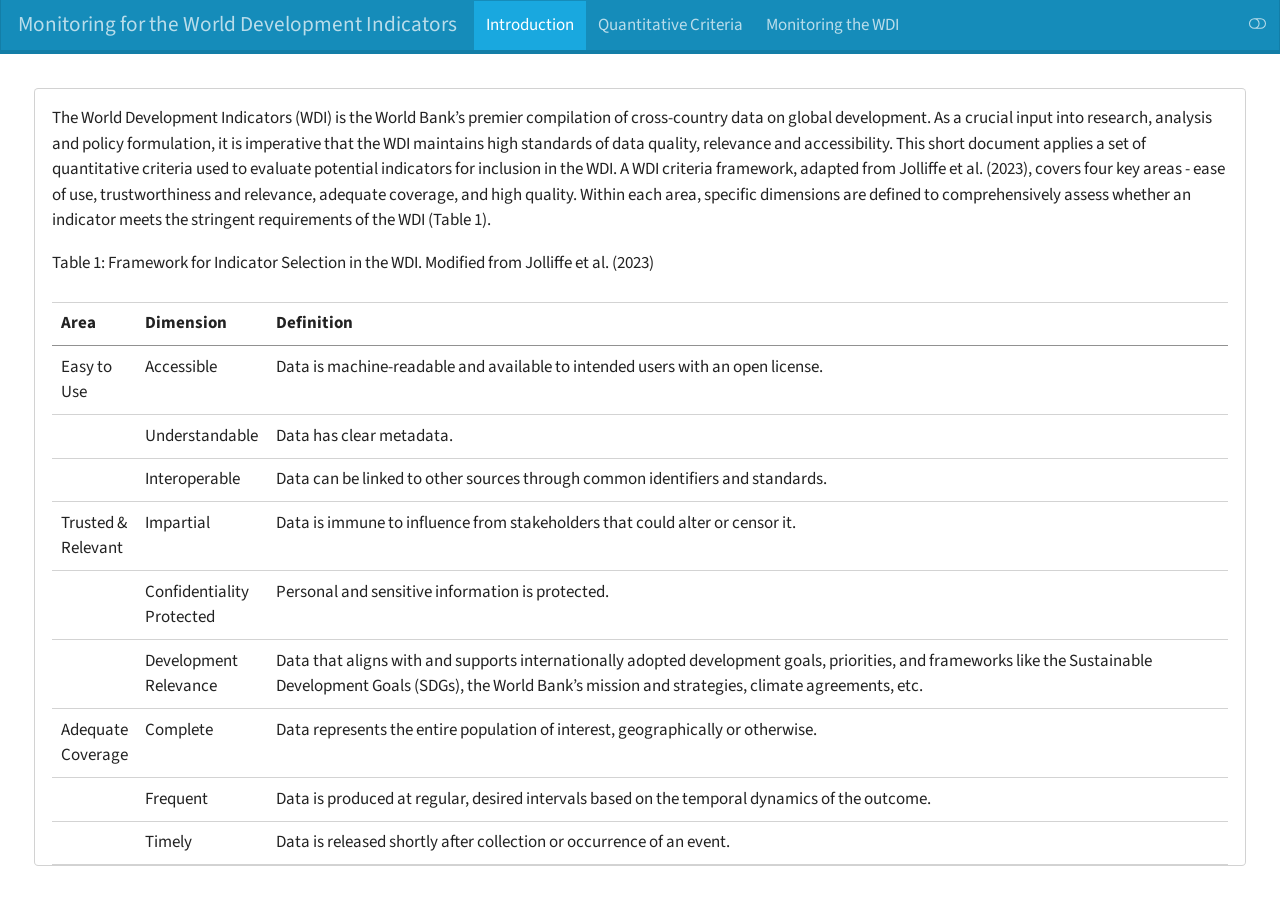
<file: docs/wdi_monitor_short_doc.html>
<!DOCTYPE html>
<html xmlns="http://www.w3.org/1999/xhtml" lang="en" xml:lang="en"><head>

<meta charset="utf-8">
<meta name="generator" content="quarto-1.6.37">

<meta name="viewport" content="width=device-width, initial-scale=1.0, user-scalable=yes">


<title>Monitoring for the World Development Indicators</title>
<style>
code{white-space: pre-wrap;}
span.smallcaps{font-variant: small-caps;}
div.columns{display: flex; gap: min(4vw, 1.5em);}
div.column{flex: auto; overflow-x: auto;}
div.hanging-indent{margin-left: 1.5em; text-indent: -1.5em;}
ul.task-list{list-style: none;}
ul.task-list li input[type="checkbox"] {
  width: 0.8em;
  margin: 0 0.8em 0.2em -1em; /* quarto-specific, see https://github.com/quarto-dev/quarto-cli/issues/4556 */ 
  vertical-align: middle;
}
</style>


<script src="site_libs/quarto-nav/quarto-nav.js"></script>
<script src="site_libs/clipboard/clipboard.min.js"></script>
<script src="site_libs/quarto-search/autocomplete.umd.js"></script>
<script src="site_libs/quarto-search/fuse.min.js"></script>
<script src="site_libs/quarto-search/quarto-search.js"></script>
<meta name="quarto:offset" content="./">
<script src="site_libs/quarto-html/quarto.js"></script>
<script src="site_libs/quarto-html/popper.min.js"></script>
<script src="site_libs/quarto-html/tippy.umd.min.js"></script>
<script src="site_libs/quarto-html/anchor.min.js"></script>
<link href="site_libs/quarto-html/tippy.css" rel="stylesheet">
<link href="site_libs/quarto-html/quarto-syntax-highlighting-29e2c20b02301cfff04dc8050bf30c7e.css" rel="stylesheet" class="quarto-color-scheme" id="quarto-text-highlighting-styles">
<link href="site_libs/quarto-html/quarto-syntax-highlighting-dark-43df0d6f53b733b42d37fa7808e17715.css" rel="prefetch" class="quarto-color-scheme quarto-color-alternate" id="quarto-text-highlighting-styles">
<script src="site_libs/bootstrap/bootstrap.min.js"></script>
<link href="site_libs/bootstrap/bootstrap-icons.css" rel="stylesheet">
<link href="site_libs/bootstrap/bootstrap-31cfc9b48f45a08d5ab29665c5c0d542.min.css" rel="stylesheet" append-hash="true" class="quarto-color-scheme" id="quarto-bootstrap" data-mode="light">
<link href="site_libs/bootstrap/bootstrap-dark-1851c9bb8f3f4849af8ba858f06152b9.min.css" rel="prefetch" append-hash="true" class="quarto-color-scheme quarto-color-alternate" id="quarto-bootstrap" data-mode="dark">
<script src="site_libs/quarto-dashboard/quarto-dashboard.js"></script>
<script src="site_libs/quarto-dashboard/stickythead.js"></script>
<script src="site_libs/quarto-dashboard/datatables.min.js" kdttablesentinel="true"></script>
<script src="site_libs/quarto-dashboard/pdfmake.min.js" kdttablesentinel="true"></script>
<script src="site_libs/quarto-dashboard/vfs_fonts.js" kdttablesentinel="true"></script>
<script src="site_libs/quarto-dashboard/web-components.js" type="module"></script>
<script src="site_libs/quarto-dashboard/components.js"></script>
<link href="site_libs/quarto-dashboard/datatables.min.css" rel="stylesheet" kdttablesentinel="true">
<script id="quarto-search-options" type="application/json">{
  "location": "sidebar",
  "copy-button": false,
  "collapse-after": 3,
  "panel-placement": "start",
  "type": "textbox",
  "limit": 50,
  "keyboard-shortcut": [
    "f",
    "/",
    "s"
  ],
  "show-item-context": false,
  "language": {
    "search-no-results-text": "No results",
    "search-matching-documents-text": "matching documents",
    "search-copy-link-title": "Copy link to search",
    "search-hide-matches-text": "Hide additional matches",
    "search-more-match-text": "more match in this document",
    "search-more-matches-text": "more matches in this document",
    "search-clear-button-title": "Clear",
    "search-text-placeholder": "",
    "search-detached-cancel-button-title": "Cancel",
    "search-submit-button-title": "Submit",
    "search-label": "Search"
  }
}</script>
<link href="site_libs/tabwid-1.1.3/tabwid.css" rel="stylesheet">

<script src="site_libs/tabwid-1.1.3/tabwid.js"></script>



</head>

<body class="quarto-dashboard dashboard-fill fullcontent">

<header id="quarto-dashboard-header">
<nav class="navbar navbar-expand-md slim" data-bs-theme="dark">
  <div class="navbar-container container-fluid">
    <button class="navbar-toggler" type="button" data-bs-toggle="collapse" data-bs-target="#dashboard-collapse" aria-controls="dashboard-collapse" aria-expanded="false" aria-label="Toggle navigation">
      <span class="navbar-toggler-icon"></span>
    </button>    


    <div class="navbar-brand-container">       

      <div class="navbar-title">
        <div class="navbar-title-text"><a href="#">Monitoring for the World Development Indicators</a></div>
        
        
      </div>
    </div>
<a class="quarto-color-scheme-toggle" href="" onclick="window.quartoToggleColorScheme(); return false;"><i class="bi"></i></a><div id="dashboard-collapse" class="navbar-collapse collapse"><ul class="navbar-nav navbar-nav-scroll me-auto" role="tablist"><li class="nav-item" role="presentation"><a id="tab-introduction" class="nav-link active" data-bs-toggle="tab" role="tab" data-bs-target="#introduction" data-scrolling="false" href="#introduction" aria-controls="introduction" aria-selected="true"><span class="nav-link-text">Introduction</span></a></li><li class="nav-item" role="presentation"><a id="tab-quantitative-criteria" class="nav-link" data-bs-toggle="tab" role="tab" data-bs-target="#quantitative-criteria" data-scrolling="false" href="#quantitative-criteria" aria-controls="quantitative-criteria" aria-selected="false"><span class="nav-link-text">Quantitative Criteria</span></a></li><li class="nav-item" role="presentation"><a id="tab-monitoring-the-wdi" class="nav-link" data-bs-toggle="tab" role="tab" data-bs-target="#monitoring-the-wdi" data-scrolling="false" href="#monitoring-the-wdi" aria-controls="monitoring-the-wdi" aria-selected="false"><span class="nav-link-text">Monitoring the WDI</span></a></li></ul></div></div>
</nav>
</header>
<div id="quarto-search-results"></div>
<!-- content -->
<div id="quarto-content" class="quarto-container page-layout-custom quarto-dashboard-content bslib-gap-spacing html-fill-container bslib-page-fill quarto-dashboard-pages">
<!-- sidebar -->
<!-- margin-sidebar -->
<!-- main -->

<div class="bslib-grid-item html-fill-item tab-content bslib-grid" data-layout="fill" style="display: grid; grid-template-rows: minmax(3em, 1fr); grid-auto-columns: minmax(0, 1fr);">
<div id="introduction" class="dashboard-page tab-pane show active html-fill-item html-fill-container" data-orientation="rows" aria-labelledby="tab-introduction">
<div class="html-fill-item html-fill-container bslib-grid" style="display: grid; grid-template-rows: minmax(3em, max-content); grid-auto-columns: minmax(0, 1fr);">
<div class="card html-fill-item html-fill-container bslib-card" data-fill="false" data-bslib-card-init="" data-require-bs-caller="card()" data-full-screen="false">
<div class="card-body html-fill-item html-fill-container">
<p>The World Development Indicators (WDI) is the World Bank’s premier compilation of cross-country data on global development. As a crucial input into research, analysis and policy formulation, it is imperative that the WDI maintains high standards of data quality, relevance and accessibility. This short document applies a set of quantitative criteria used to evaluate potential indicators for inclusion in the WDI. A WDI criteria framework, adapted from Jolliffe et al.&nbsp;(2023), covers four key areas - ease of use, trustworthiness and relevance, adequate coverage, and high quality. Within each area, specific dimensions are defined to comprehensively assess whether an indicator meets the stringent requirements of the WDI (Table 1).</p>
<p>Table 1: Framework for Indicator Selection in the WDI. Modified from Jolliffe et al.&nbsp;(2023)</p>
<table class="caption-top table">
<colgroup>
<col style="width: 7%">
<col style="width: 11%">
<col style="width: 81%">
</colgroup>
<thead>
<tr class="header">
<th>Area</th>
<th>Dimension</th>
<th>Definition</th>
</tr>
</thead>
<tbody>
<tr class="odd">
<td>Easy to Use</td>
<td>Accessible</td>
<td>Data is machine-readable and available to intended users with an open license.</td>
</tr>
<tr class="even">
<td></td>
<td>Understandable</td>
<td>Data has clear metadata.</td>
</tr>
<tr class="odd">
<td></td>
<td>Interoperable</td>
<td>Data can be linked to other sources through common identifiers and standards.</td>
</tr>
<tr class="even">
<td>Trusted &amp; Relevant</td>
<td>Impartial</td>
<td>Data is immune to influence from stakeholders that could alter or censor it.</td>
</tr>
<tr class="odd">
<td></td>
<td>Confidentiality Protected</td>
<td>Personal and sensitive information is protected.</td>
</tr>
<tr class="even">
<td></td>
<td>Development Relevance</td>
<td>Data that aligns with and supports internationally adopted development goals, priorities, and frameworks like the Sustainable Development Goals (SDGs), the World Bank’s mission and strategies, climate agreements, etc.</td>
</tr>
<tr class="odd">
<td>Adequate Coverage</td>
<td>Complete</td>
<td>Data represents the entire population of interest, geographically or otherwise.</td>
</tr>
<tr class="even">
<td></td>
<td>Frequent</td>
<td>Data is produced at regular, desired intervals based on the temporal dynamics of the outcome.</td>
</tr>
<tr class="odd">
<td></td>
<td>Timely</td>
<td>Data is released shortly after collection or occurrence of an event.</td>
</tr>
<tr class="even">
<td>High Quality</td>
<td>Accurate</td>
<td>Data measures intended concepts with minimal error, both in terms of variance and bias.</td>
</tr>
<tr class="odd">
<td></td>
<td>Comparable</td>
<td>Data conforms to standards and is comparable across space and time.</td>
</tr>
<tr class="even">
<td></td>
<td>Granular</td>
<td>Data can be broken down into relevant subgroups like geography, time, sex, etc.</td>
</tr>
</tbody>
</table>
<p>While this conceptual framework provides the guiding principles, a set of quantitative metrics allows for rigorous benchmarking of indicators against observable criteria related to data coverage, timeliness, transparency and usefulness. Together, the qualitative framework and quantitative metrics form the basis for structured monitoring to ensure the WDI remains a premier repository of development data.</p>
</div>
<bslib-tooltip placement="auto" bsoptions="[]" data-require-bs-version="5" data-require-bs-caller="tooltip()">
    <template>Expand</template>
    <span class="bslib-full-screen-enter badge rounded-pill">
        <svg xmlns="http://www.w3.org/2000/svg" viewbox="0 0 24 24" style="height:1em;width:1em;" aria-hidden="true" role="img"><path d="M20 5C20 4.4 19.6 4 19 4H13C12.4 4 12 3.6 12 3C12 2.4 12.4 2 13 2H21C21.6 2 22 2.4 22 3V11C22 11.6 21.6 12 21 12C20.4 12 20 11.6 20 11V5ZM4 19C4 19.6 4.4 20 5 20H11C11.6 20 12 20.4 12 21C12 21.6 11.6 22 11 22H3C2.4 22 2 21.6 2 21V13C2 12.4 2.4 12 3 12C3.6 12 4 12.4 4 13V19Z"></path></svg>
    </span>
</bslib-tooltip><script data-bslib-card-init="">bslib.Card.initializeAllCards();</script></div>
</div>
</div>
<div id="quantitative-criteria" class="dashboard-page tab-pane grid-skip html-fill-item html-fill-container" data-orientation="rows" aria-labelledby="tab-quantitative-criteria">
<div class="html-fill-item html-fill-container bslib-grid" style="display: grid; grid-template-rows: minmax(3em, max-content); grid-auto-columns: minmax(0, 1fr);">
<div class="card html-fill-item html-fill-container bslib-card" data-fill="false" data-bslib-card-init="" data-require-bs-caller="card()" data-full-screen="false">
<div class="card-body html-fill-item html-fill-container">
<p>The quantitative metrics used to monitor the WDI are defined below:</p>
<p>Easy to Use</p>
<ul>
<li>Metadata Availability: Does the indicator come with key metadata? At a minimum this includes a clear indicator name, description, definition, description of development relevance, measurement units, statistical concepts, methodology, aggregation method, data sources.<br>
</li>
<li>Open License: Are the data available with an open license, such as CC BY 4.0?</li>
</ul>
<p>Trusted &amp; Relevant</p>
<ul>
<li>User Metrics: How often do users download or cite the data in a year?</li>
</ul>
<p>Adequate Coverage</p>
<ul>
<li>Number of economies: How many economies have data for the indicator?<br>
</li>
<li>Percent of low- and middle-income economies: What percentage of low- and middle-income economies (LMICs) have available data, as these economies are core to the World Bank mission?<br>
</li>
<li>Absolute most recent year: What is the most recent year for which data is available for the indicator?<br>
</li>
<li>Median most recent year: What is the latest year of data available for the median country?<br>
</li>
<li>Span of years: What are the total number of years for which data is available for the indicator, calculated as the difference between the first and last years with any available data?<br>
</li>
<li>Non-missing data: How common are missing values in the time series? This metric measures the share of non-missing data within its availability. The span is restricted to the indicator span and country coverage previously calculated, and not the span and coverage of the WDI.</li>
</ul>
</div>
<bslib-tooltip placement="auto" bsoptions="[]" data-require-bs-version="5" data-require-bs-caller="tooltip()">
    <template>Expand</template>
    <span class="bslib-full-screen-enter badge rounded-pill">
        <svg xmlns="http://www.w3.org/2000/svg" viewbox="0 0 24 24" style="height:1em;width:1em;" aria-hidden="true" role="img"><path d="M20 5C20 4.4 19.6 4 19 4H13C12.4 4 12 3.6 12 3C12 2.4 12.4 2 13 2H21C21.6 2 22 2.4 22 3V11C22 11.6 21.6 12 21 12C20.4 12 20 11.6 20 11V5ZM4 19C4 19.6 4.4 20 5 20H11C11.6 20 12 20.4 12 21C12 21.6 11.6 22 11 22H3C2.4 22 2 21.6 2 21V13C2 12.4 2.4 12 3 12C3.6 12 4 12.4 4 13V19Z"></path></svg>
    </span>
</bslib-tooltip><script data-bslib-card-init="">bslib.Card.initializeAllCards();</script></div>
</div>
</div>
<div id="monitoring-the-wdi" class="dashboard-page tab-pane grid-skip html-fill-item html-fill-container" data-orientation="rows" aria-labelledby="tab-monitoring-the-wdi">
<div class="html-fill-item html-fill-container bslib-grid" style="display: grid; grid-template-rows: minmax(3em, max-content) minmax(3em, 1fr) minmax(3em, max-content) minmax(3em, 1fr) minmax(3em, max-content) minmax(3em, 1fr); grid-auto-columns: minmax(0, 1fr);">
<div class="card html-fill-item html-fill-container bslib-card" data-fill="false" data-bslib-card-init="" data-require-bs-caller="card()" data-full-screen="false">
<div class="card-body html-fill-item html-fill-container">
<p>The WDI contain a set of 1,490 indicators. The table below provides a snapshot of the monitoring data as of December 08, 2024, which includes the quantitative metrics for each indicator.</p>
<p>Table 2: Monitoring Data for the World Development Indicators</p>
</div>
<bslib-tooltip placement="auto" bsoptions="[]" data-require-bs-version="5" data-require-bs-caller="tooltip()">
    <template>Expand</template>
    <span class="bslib-full-screen-enter badge rounded-pill">
        <svg xmlns="http://www.w3.org/2000/svg" viewbox="0 0 24 24" style="height:1em;width:1em;" aria-hidden="true" role="img"><path d="M20 5C20 4.4 19.6 4 19 4H13C12.4 4 12 3.6 12 3C12 2.4 12.4 2 13 2H21C21.6 2 22 2.4 22 3V11C22 11.6 21.6 12 21 12C20.4 12 20 11.6 20 11V5ZM4 19C4 19.6 4.4 20 5 20H11C11.6 20 12 20.4 12 21C12 21.6 11.6 22 11 22H3C2.4 22 2 21.6 2 21V13C2 12.4 2.4 12 3 12C3.6 12 4 12.4 4 13V19Z"></path></svg>
    </span>
</bslib-tooltip><script data-bslib-card-init="">bslib.Card.initializeAllCards();</script></div>
<div class="card cell html-fill-item html-fill-container bslib-card" data-bslib-card-init="" data-require-bs-caller="card()" data-full-screen="false">
<div class="card-body html-fill-item html-fill-container">
<div class="cell-output-display html-fill-item html-fill-container">
<div id="rjylmjwuey" style="padding-left:0px;padding-right:0px;padding-top:10px;padding-bottom:10px;overflow-x:auto;overflow-y:auto;width:auto;height:auto;" class="html-fill-item html-fill-container">
<style>#rjylmjwuey table {
  font-family: system-ui, 'Segoe UI', Roboto, Helvetica, Arial, sans-serif, 'Apple Color Emoji', 'Segoe UI Emoji', 'Segoe UI Symbol', 'Noto Color Emoji';
  -webkit-font-smoothing: antialiased;
  -moz-osx-font-smoothing: grayscale;
}

#rjylmjwuey thead, #rjylmjwuey tbody, #rjylmjwuey tfoot, #rjylmjwuey tr, #rjylmjwuey td, #rjylmjwuey th {
  border-style: none;
}

#rjylmjwuey p {
  margin: 0;
  padding: 0;
}

#rjylmjwuey .gt_table {
  display: table;
  border-collapse: collapse;
  line-height: normal;
  margin-left: auto;
  margin-right: auto;
  color: #333333;
  font-size: 16px;
  font-weight: normal;
  font-style: normal;
  background-color: #FFFFFF;
  width: auto;
  border-top-style: solid;
  border-top-width: 2px;
  border-top-color: #A8A8A8;
  border-right-style: none;
  border-right-width: 2px;
  border-right-color: #D3D3D3;
  border-bottom-style: solid;
  border-bottom-width: 2px;
  border-bottom-color: #A8A8A8;
  border-left-style: none;
  border-left-width: 2px;
  border-left-color: #D3D3D3;
}

#rjylmjwuey .gt_caption {
  padding-top: 4px;
  padding-bottom: 4px;
}

#rjylmjwuey .gt_title {
  color: #333333;
  font-size: 125%;
  font-weight: initial;
  padding-top: 4px;
  padding-bottom: 4px;
  padding-left: 5px;
  padding-right: 5px;
  border-bottom-color: #FFFFFF;
  border-bottom-width: 0;
}

#rjylmjwuey .gt_subtitle {
  color: #333333;
  font-size: 85%;
  font-weight: initial;
  padding-top: 3px;
  padding-bottom: 5px;
  padding-left: 5px;
  padding-right: 5px;
  border-top-color: #FFFFFF;
  border-top-width: 0;
}

#rjylmjwuey .gt_heading {
  background-color: #FFFFFF;
  text-align: center;
  border-bottom-color: #FFFFFF;
  border-left-style: none;
  border-left-width: 1px;
  border-left-color: #D3D3D3;
  border-right-style: none;
  border-right-width: 1px;
  border-right-color: #D3D3D3;
}

#rjylmjwuey .gt_bottom_border {
  border-bottom-style: solid;
  border-bottom-width: 2px;
  border-bottom-color: #D3D3D3;
}

#rjylmjwuey .gt_col_headings {
  border-top-style: solid;
  border-top-width: 2px;
  border-top-color: #D3D3D3;
  border-bottom-style: solid;
  border-bottom-width: 2px;
  border-bottom-color: #D3D3D3;
  border-left-style: none;
  border-left-width: 1px;
  border-left-color: #D3D3D3;
  border-right-style: none;
  border-right-width: 1px;
  border-right-color: #D3D3D3;
}

#rjylmjwuey .gt_col_heading {
  color: #333333;
  background-color: #FFFFFF;
  font-size: 100%;
  font-weight: normal;
  text-transform: inherit;
  border-left-style: none;
  border-left-width: 1px;
  border-left-color: #D3D3D3;
  border-right-style: none;
  border-right-width: 1px;
  border-right-color: #D3D3D3;
  vertical-align: bottom;
  padding-top: 5px;
  padding-bottom: 6px;
  padding-left: 5px;
  padding-right: 5px;
  overflow-x: hidden;
}

#rjylmjwuey .gt_column_spanner_outer {
  color: #333333;
  background-color: #FFFFFF;
  font-size: 100%;
  font-weight: normal;
  text-transform: inherit;
  padding-top: 0;
  padding-bottom: 0;
  padding-left: 4px;
  padding-right: 4px;
}

#rjylmjwuey .gt_column_spanner_outer:first-child {
  padding-left: 0;
}

#rjylmjwuey .gt_column_spanner_outer:last-child {
  padding-right: 0;
}

#rjylmjwuey .gt_column_spanner {
  border-bottom-style: solid;
  border-bottom-width: 2px;
  border-bottom-color: #D3D3D3;
  vertical-align: bottom;
  padding-top: 5px;
  padding-bottom: 5px;
  overflow-x: hidden;
  display: inline-block;
  width: 100%;
}

#rjylmjwuey .gt_spanner_row {
  border-bottom-style: hidden;
}

#rjylmjwuey .gt_group_heading {
  padding-top: 8px;
  padding-bottom: 8px;
  padding-left: 5px;
  padding-right: 5px;
  color: #333333;
  background-color: #FFFFFF;
  font-size: 100%;
  font-weight: initial;
  text-transform: inherit;
  border-top-style: solid;
  border-top-width: 2px;
  border-top-color: #D3D3D3;
  border-bottom-style: solid;
  border-bottom-width: 2px;
  border-bottom-color: #D3D3D3;
  border-left-style: none;
  border-left-width: 1px;
  border-left-color: #D3D3D3;
  border-right-style: none;
  border-right-width: 1px;
  border-right-color: #D3D3D3;
  vertical-align: middle;
  text-align: left;
}

#rjylmjwuey .gt_empty_group_heading {
  padding: 0.5px;
  color: #333333;
  background-color: #FFFFFF;
  font-size: 100%;
  font-weight: initial;
  border-top-style: solid;
  border-top-width: 2px;
  border-top-color: #D3D3D3;
  border-bottom-style: solid;
  border-bottom-width: 2px;
  border-bottom-color: #D3D3D3;
  vertical-align: middle;
}

#rjylmjwuey .gt_from_md > :first-child {
  margin-top: 0;
}

#rjylmjwuey .gt_from_md > :last-child {
  margin-bottom: 0;
}

#rjylmjwuey .gt_row {
  padding-top: 8px;
  padding-bottom: 8px;
  padding-left: 5px;
  padding-right: 5px;
  margin: 10px;
  border-top-style: solid;
  border-top-width: 1px;
  border-top-color: #D3D3D3;
  border-left-style: none;
  border-left-width: 1px;
  border-left-color: #D3D3D3;
  border-right-style: none;
  border-right-width: 1px;
  border-right-color: #D3D3D3;
  vertical-align: middle;
  overflow-x: hidden;
}

#rjylmjwuey .gt_stub {
  color: #333333;
  background-color: #FFFFFF;
  font-size: 100%;
  font-weight: initial;
  text-transform: inherit;
  border-right-style: solid;
  border-right-width: 2px;
  border-right-color: #D3D3D3;
  padding-left: 5px;
  padding-right: 5px;
}

#rjylmjwuey .gt_stub_row_group {
  color: #333333;
  background-color: #FFFFFF;
  font-size: 100%;
  font-weight: initial;
  text-transform: inherit;
  border-right-style: solid;
  border-right-width: 2px;
  border-right-color: #D3D3D3;
  padding-left: 5px;
  padding-right: 5px;
  vertical-align: top;
}

#rjylmjwuey .gt_row_group_first td {
  border-top-width: 2px;
}

#rjylmjwuey .gt_row_group_first th {
  border-top-width: 2px;
}

#rjylmjwuey .gt_summary_row {
  color: #333333;
  background-color: #FFFFFF;
  text-transform: inherit;
  padding-top: 8px;
  padding-bottom: 8px;
  padding-left: 5px;
  padding-right: 5px;
}

#rjylmjwuey .gt_first_summary_row {
  border-top-style: solid;
  border-top-color: #D3D3D3;
}

#rjylmjwuey .gt_first_summary_row.thick {
  border-top-width: 2px;
}

#rjylmjwuey .gt_last_summary_row {
  padding-top: 8px;
  padding-bottom: 8px;
  padding-left: 5px;
  padding-right: 5px;
  border-bottom-style: solid;
  border-bottom-width: 2px;
  border-bottom-color: #D3D3D3;
}

#rjylmjwuey .gt_grand_summary_row {
  color: #333333;
  background-color: #FFFFFF;
  text-transform: inherit;
  padding-top: 8px;
  padding-bottom: 8px;
  padding-left: 5px;
  padding-right: 5px;
}

#rjylmjwuey .gt_first_grand_summary_row {
  padding-top: 8px;
  padding-bottom: 8px;
  padding-left: 5px;
  padding-right: 5px;
  border-top-style: double;
  border-top-width: 6px;
  border-top-color: #D3D3D3;
}

#rjylmjwuey .gt_last_grand_summary_row_top {
  padding-top: 8px;
  padding-bottom: 8px;
  padding-left: 5px;
  padding-right: 5px;
  border-bottom-style: double;
  border-bottom-width: 6px;
  border-bottom-color: #D3D3D3;
}

#rjylmjwuey .gt_striped {
  background-color: rgba(128, 128, 128, 0.05);
}

#rjylmjwuey .gt_table_body {
  border-top-style: solid;
  border-top-width: 2px;
  border-top-color: #D3D3D3;
  border-bottom-style: solid;
  border-bottom-width: 2px;
  border-bottom-color: #D3D3D3;
}

#rjylmjwuey .gt_footnotes {
  color: #333333;
  background-color: #FFFFFF;
  border-bottom-style: none;
  border-bottom-width: 2px;
  border-bottom-color: #D3D3D3;
  border-left-style: none;
  border-left-width: 2px;
  border-left-color: #D3D3D3;
  border-right-style: none;
  border-right-width: 2px;
  border-right-color: #D3D3D3;
}

#rjylmjwuey .gt_footnote {
  margin: 0px;
  font-size: 90%;
  padding-top: 4px;
  padding-bottom: 4px;
  padding-left: 5px;
  padding-right: 5px;
}

#rjylmjwuey .gt_sourcenotes {
  color: #333333;
  background-color: #FFFFFF;
  border-bottom-style: none;
  border-bottom-width: 2px;
  border-bottom-color: #D3D3D3;
  border-left-style: none;
  border-left-width: 2px;
  border-left-color: #D3D3D3;
  border-right-style: none;
  border-right-width: 2px;
  border-right-color: #D3D3D3;
}

#rjylmjwuey .gt_sourcenote {
  font-size: 90%;
  padding-top: 4px;
  padding-bottom: 4px;
  padding-left: 5px;
  padding-right: 5px;
}

#rjylmjwuey .gt_left {
  text-align: left;
}

#rjylmjwuey .gt_center {
  text-align: center;
}

#rjylmjwuey .gt_right {
  text-align: right;
  font-variant-numeric: tabular-nums;
}

#rjylmjwuey .gt_font_normal {
  font-weight: normal;
}

#rjylmjwuey .gt_font_bold {
  font-weight: bold;
}

#rjylmjwuey .gt_font_italic {
  font-style: italic;
}

#rjylmjwuey .gt_super {
  font-size: 65%;
}

#rjylmjwuey .gt_footnote_marks {
  font-size: 75%;
  vertical-align: 0.4em;
  position: initial;
}

#rjylmjwuey .gt_asterisk {
  font-size: 100%;
  vertical-align: 0;
}

#rjylmjwuey .gt_indent_1 {
  text-indent: 5px;
}

#rjylmjwuey .gt_indent_2 {
  text-indent: 10px;
}

#rjylmjwuey .gt_indent_3 {
  text-indent: 15px;
}

#rjylmjwuey .gt_indent_4 {
  text-indent: 20px;
}

#rjylmjwuey .gt_indent_5 {
  text-indent: 25px;
}

#rjylmjwuey .katex-display {
  display: inline-flex !important;
  margin-bottom: 0.75em !important;
}

#rjylmjwuey div.Reactable > div.rt-table > div.rt-thead > div.rt-tr.rt-tr-group-header > div.rt-th-group:after {
  height: 0px !important;
}
</style>

<table class="gt_table caption-top table table-sm table-striped small" data-quarto-postprocess="true" data-quarto-disable-processing="false" data-quarto-bootstrap="false">
<caption>Monitoring Data for the World Development Indicators</caption>
<colgroup>
<col style="width: 50%">
<col style="width: 50%">
</colgroup>
<thead>
<tr class="gt_col_headings header">
<th id="label" class="gt_col_heading gt_columns_bottom_border gt_left" data-quarto-table-cell-role="th" scope="col"><strong>Characteristic</strong></th>
<th id="stat_0" class="gt_col_heading gt_columns_bottom_border gt_center" data-quarto-table-cell-role="th" scope="col"><strong>N = 1,490</strong><span class="gt_footnote_marks" style="white-space:nowrap;font-style:italic;font-weight:normal;line-height:0;"><sup>1</sup></span></th>
</tr>
</thead>
<tbody class="gt_table_body">
<tr class="odd">
<td class="gt_row gt_left" headers="label">Missing Metadata</td>
<td class="gt_row gt_center" headers="stat_0"><br>
</td>
</tr>
<tr class="even">
<td class="gt_row gt_left" headers="label">&nbsp;&nbsp;&nbsp;&nbsp;Missing metadata field(s)</td>
<td class="gt_row gt_center" headers="stat_0">778 (52%)</td>
</tr>
<tr class="odd">
<td class="gt_row gt_left" headers="label">&nbsp;&nbsp;&nbsp;&nbsp;No missing metadata</td>
<td class="gt_row gt_center" headers="stat_0">712 (48%)</td>
</tr>
<tr class="even">
<td class="gt_row gt_left" headers="label">License Type</td>
<td class="gt_row gt_center" headers="stat_0"><br>
</td>
</tr>
<tr class="odd">
<td class="gt_row gt_left" headers="label">&nbsp;&nbsp;&nbsp;&nbsp;Attribution-NonCommercial 4.0 International (CC BY-NC 4.0)</td>
<td class="gt_row gt_center" headers="stat_0">12 (0.8%)</td>
</tr>
<tr class="even">
<td class="gt_row gt_left" headers="label">&nbsp;&nbsp;&nbsp;&nbsp;CC BY-4.0</td>
<td class="gt_row gt_center" headers="stat_0">1,447 (97%)</td>
</tr>
<tr class="odd">
<td class="gt_row gt_left" headers="label">&nbsp;&nbsp;&nbsp;&nbsp;Use and distribution of these data are subject to IEA terms and conditions.</td>
<td class="gt_row gt_center" headers="stat_0">24 (1.6%)</td>
</tr>
<tr class="even">
<td class="gt_row gt_left" headers="label">&nbsp;&nbsp;&nbsp;&nbsp;Use and distribution of these data are subject to Protected Planet terms and conditions.</td>
<td class="gt_row gt_center" headers="stat_0">3 (0.2%)</td>
</tr>
<tr class="odd">
<td class="gt_row gt_left" headers="label">&nbsp;&nbsp;&nbsp;&nbsp;Use and distribution of these data are subject to Stockholm International Peace Research Institute (SIPRI) terms and conditions.</td>
<td class="gt_row gt_center" headers="stat_0">4 (0.3%)</td>
</tr>
<tr class="even">
<td class="gt_row gt_left" headers="label">Count of Unique Visitors past 12 months</td>
<td class="gt_row gt_center" headers="stat_0">1,706 (2, 1,463,918)</td>
</tr>
<tr class="odd">
<td class="gt_row gt_left" headers="label">Number of Economies</td>
<td class="gt_row gt_center" headers="stat_0">185 (2, 217)</td>
</tr>
<tr class="even">
<td class="gt_row gt_left" headers="label">Percent of LMICs</td>
<td class="gt_row gt_center" headers="stat_0">94 (0, 100)</td>
</tr>
<tr class="odd">
<td class="gt_row gt_left" headers="label">Most Recent Year (Median)</td>
<td class="gt_row gt_center" headers="stat_0">2022 (2004, 2023)</td>
</tr>
<tr class="even">
<td class="gt_row gt_left" headers="label">Most Recent Year (Max)</td>
<td class="gt_row gt_center" headers="stat_0">2022 (2008, 2023)</td>
</tr>
<tr class="odd">
<td class="gt_row gt_left" headers="label">Span of Years</td>
<td class="gt_row gt_center" headers="stat_0">50 (1, 64)</td>
</tr>
<tr class="even">
<td class="gt_row gt_left" headers="label">Non-missing Data (%)</td>
<td class="gt_row gt_center" headers="stat_0">64 (4, 100)</td>
</tr>
</tbody><tfoot class="gt_footnotes">
<tr class="odd">
<td colspan="2" class="gt_footnote"><span class="gt_footnote_marks" style="white-space:nowrap;font-style:italic;font-weight:normal;line-height:0;"><sup>1</sup></span> Median (Min, Max)</td>
</tr>
</tfoot>

</table>

</div>
</div>
</div>
<bslib-tooltip placement="auto" bsoptions="[]" data-require-bs-version="5" data-require-bs-caller="tooltip()">
    <template>Expand</template>
    <span class="bslib-full-screen-enter badge rounded-pill">
        <svg xmlns="http://www.w3.org/2000/svg" viewbox="0 0 24 24" style="height:1em;width:1em;" aria-hidden="true" role="img"><path d="M20 5C20 4.4 19.6 4 19 4H13C12.4 4 12 3.6 12 3C12 2.4 12.4 2 13 2H21C21.6 2 22 2.4 22 3V11C22 11.6 21.6 12 21 12C20.4 12 20 11.6 20 11V5ZM4 19C4 19.6 4.4 20 5 20H11C11.6 20 12 20.4 12 21C12 21.6 11.6 22 11 22H3C2.4 22 2 21.6 2 21V13C2 12.4 2.4 12 3 12C3.6 12 4 12.4 4 13V19Z"></path></svg>
    </span>
</bslib-tooltip><script data-bslib-card-init="">bslib.Card.initializeAllCards();</script></div>
<div class="card html-fill-item html-fill-container bslib-card" data-fill="false" data-bslib-card-init="" data-require-bs-caller="card()" data-full-screen="false">
<div class="card-body html-fill-item html-fill-container">
<p>The various quantitative metrics outlined above are combined into a composite index to provide an overall assessment of an indicator’s suitability for inclusion in the WDI database. The index aggregates the performance of each indicator across the different criteria, allowing for a transparent and systematic evaluation process. The figure below shows the distribution of index scores across the current set of 1,484 WDI indicators. The index has a maximum score of 4 and a minimum score of 0, with higher scores indicating better performance across the criteria.</p>
</div>
<bslib-tooltip placement="auto" bsoptions="[]" data-require-bs-version="5" data-require-bs-caller="tooltip()">
    <template>Expand</template>
    <span class="bslib-full-screen-enter badge rounded-pill">
        <svg xmlns="http://www.w3.org/2000/svg" viewbox="0 0 24 24" style="height:1em;width:1em;" aria-hidden="true" role="img"><path d="M20 5C20 4.4 19.6 4 19 4H13C12.4 4 12 3.6 12 3C12 2.4 12.4 2 13 2H21C21.6 2 22 2.4 22 3V11C22 11.6 21.6 12 21 12C20.4 12 20 11.6 20 11V5ZM4 19C4 19.6 4.4 20 5 20H11C11.6 20 12 20.4 12 21C12 21.6 11.6 22 11 22H3C2.4 22 2 21.6 2 21V13C2 12.4 2.4 12 3 12C3.6 12 4 12.4 4 13V19Z"></path></svg>
    </span>
</bslib-tooltip><script data-bslib-card-init="">bslib.Card.initializeAllCards();</script></div>
<div class="card cell html-fill-item html-fill-container bslib-card" data-bslib-card-init="" data-require-bs-caller="card()" data-full-screen="false">
<div class="card-body html-fill-item html-fill-container">
<div class="cell-output-display html-fill-item html-fill-container">
<div class="quarto-figure quarto-figure-center html-fill-item html-fill-container">
<figure class="figure">
<p><img src="wdi_monitor_short_doc_files/figure-html/figure-1.png" class="img-fluid figure-img" width="672"></p>
<figcaption>Indicator Scores for WDI Indicators</figcaption>
</figure>
</div>
</div>
</div>
<bslib-tooltip placement="auto" bsoptions="[]" data-require-bs-version="5" data-require-bs-caller="tooltip()">
    <template>Expand</template>
    <span class="bslib-full-screen-enter badge rounded-pill">
        <svg xmlns="http://www.w3.org/2000/svg" viewbox="0 0 24 24" style="height:1em;width:1em;" aria-hidden="true" role="img"><path d="M20 5C20 4.4 19.6 4 19 4H13C12.4 4 12 3.6 12 3C12 2.4 12.4 2 13 2H21C21.6 2 22 2.4 22 3V11C22 11.6 21.6 12 21 12C20.4 12 20 11.6 20 11V5ZM4 19C4 19.6 4.4 20 5 20H11C11.6 20 12 20.4 12 21C12 21.6 11.6 22 11 22H3C2.4 22 2 21.6 2 21V13C2 12.4 2.4 12 3 12C3.6 12 4 12.4 4 13V19Z"></path></svg>
    </span>
</bslib-tooltip><script data-bslib-card-init="">bslib.Card.initializeAllCards();</script></div>
<div class="card html-fill-item html-fill-container bslib-card" data-fill="false" data-bslib-card-init="" data-require-bs-caller="card()" data-full-screen="false">
<div class="card-body html-fill-item html-fill-container">
<p>The table below provides a breakdown of the average indicator scores by theme, allowing for a more granular understanding of the performance of indicators across different areas. The table shows the average score, minimum score, and maximum score for each theme, along with the indicators with the lowest and highest scores within each theme.</p>
<p>Table 3. WDI Indicator Scoring by Theme</p>
</div>
<bslib-tooltip placement="auto" bsoptions="[]" data-require-bs-version="5" data-require-bs-caller="tooltip()">
    <template>Expand</template>
    <span class="bslib-full-screen-enter badge rounded-pill">
        <svg xmlns="http://www.w3.org/2000/svg" viewbox="0 0 24 24" style="height:1em;width:1em;" aria-hidden="true" role="img"><path d="M20 5C20 4.4 19.6 4 19 4H13C12.4 4 12 3.6 12 3C12 2.4 12.4 2 13 2H21C21.6 2 22 2.4 22 3V11C22 11.6 21.6 12 21 12C20.4 12 20 11.6 20 11V5ZM4 19C4 19.6 4.4 20 5 20H11C11.6 20 12 20.4 12 21C12 21.6 11.6 22 11 22H3C2.4 22 2 21.6 2 21V13C2 12.4 2.4 12 3 12C3.6 12 4 12.4 4 13V19Z"></path></svg>
    </span>
</bslib-tooltip><script data-bslib-card-init="">bslib.Card.initializeAllCards();</script></div>
<div class="card cell html-fill-item html-fill-container bslib-card" data-bslib-card-init="" data-require-bs-caller="card()" data-full-screen="false">
<div class="card-body html-fill-item html-fill-container">
<div class="cell-output-display html-fill-item html-fill-container">
<div class="tabwid html-fill-item html-fill-container"><style>.cl-05ba6bc0{}.cl-05a97a40{font-family:'Arial';font-size:11pt;font-weight:bold;font-style:normal;text-decoration:none;color:rgba(0, 0, 0, 1.00);background-color:transparent;}.cl-05a97a7c{font-family:'Arial';font-size:11pt;font-weight:normal;font-style:normal;text-decoration:none;color:rgba(0, 0, 0, 1.00);background-color:transparent;}.cl-05afea6a{margin:0;text-align:left;border-bottom: 0 solid rgba(0, 0, 0, 1.00);border-top: 0 solid rgba(0, 0, 0, 1.00);border-left: 0 solid rgba(0, 0, 0, 1.00);border-right: 0 solid rgba(0, 0, 0, 1.00);padding-bottom:5pt;padding-top:5pt;padding-left:5pt;padding-right:5pt;line-height: 1;background-color:transparent;}.cl-05afea7e{margin:0;text-align:right;border-bottom: 0 solid rgba(0, 0, 0, 1.00);border-top: 0 solid rgba(0, 0, 0, 1.00);border-left: 0 solid rgba(0, 0, 0, 1.00);border-right: 0 solid rgba(0, 0, 0, 1.00);padding-bottom:5pt;padding-top:5pt;padding-left:5pt;padding-right:5pt;line-height: 1;background-color:transparent;}.cl-05b067b0{width:2.128in;background-color:transparent;vertical-align: middle;border-bottom: 0.75pt solid rgba(102, 102, 102, 1.00);border-top: 1.5pt solid rgba(102, 102, 102, 1.00);border-left: 0 solid rgba(0, 0, 0, 1.00);border-right: 0 solid rgba(0, 0, 0, 1.00);margin-bottom:0;margin-top:0;margin-left:0;margin-right:0;}.cl-05b067ba{width:2.967in;background-color:transparent;vertical-align: middle;border-bottom: 0.75pt solid rgba(102, 102, 102, 1.00);border-top: 1.5pt solid rgba(102, 102, 102, 1.00);border-left: 0 solid rgba(0, 0, 0, 1.00);border-right: 0 solid rgba(0, 0, 0, 1.00);margin-bottom:0;margin-top:0;margin-left:0;margin-right:0;}.cl-05b067c4{width:0.583in;background-color:transparent;vertical-align: middle;border-bottom: 0.75pt solid rgba(102, 102, 102, 1.00);border-top: 1.5pt solid rgba(102, 102, 102, 1.00);border-left: 0 solid rgba(0, 0, 0, 1.00);border-right: 0 solid rgba(0, 0, 0, 1.00);margin-bottom:0;margin-top:0;margin-left:0;margin-right:0;}.cl-05b067c5{width:8.251in;background-color:transparent;vertical-align: middle;border-bottom: 0.75pt solid rgba(102, 102, 102, 1.00);border-top: 1.5pt solid rgba(102, 102, 102, 1.00);border-left: 0 solid rgba(0, 0, 0, 1.00);border-right: 0 solid rgba(0, 0, 0, 1.00);margin-bottom:0;margin-top:0;margin-left:0;margin-right:0;}.cl-05b067c6{width:6.212in;background-color:transparent;vertical-align: middle;border-bottom: 0.75pt solid rgba(102, 102, 102, 1.00);border-top: 1.5pt solid rgba(102, 102, 102, 1.00);border-left: 0 solid rgba(0, 0, 0, 1.00);border-right: 0 solid rgba(0, 0, 0, 1.00);margin-bottom:0;margin-top:0;margin-left:0;margin-right:0;}.cl-05b067ce{width:2.128in;background-color:transparent;vertical-align: middle;border-bottom: 1.5pt solid rgba(102, 102, 102, 1.00);border-top: 0.75pt solid rgba(102, 102, 102, 1.00);border-left: 0 solid rgba(0, 0, 0, 1.00);border-right: 0 solid rgba(0, 0, 0, 1.00);margin-bottom:0;margin-top:0;margin-left:0;margin-right:0;}.cl-05b067d8{width:2.967in;background-color:transparent;vertical-align: middle;border-bottom: 1.5pt solid rgba(102, 102, 102, 1.00);border-top: 0.75pt solid rgba(102, 102, 102, 1.00);border-left: 0 solid rgba(0, 0, 0, 1.00);border-right: 0 solid rgba(0, 0, 0, 1.00);margin-bottom:0;margin-top:0;margin-left:0;margin-right:0;}.cl-05b067e2{width:0.583in;background-color:transparent;vertical-align: middle;border-bottom: 1.5pt solid rgba(102, 102, 102, 1.00);border-top: 0.75pt solid rgba(102, 102, 102, 1.00);border-left: 0 solid rgba(0, 0, 0, 1.00);border-right: 0 solid rgba(0, 0, 0, 1.00);margin-bottom:0;margin-top:0;margin-left:0;margin-right:0;}.cl-05b067ec{width:8.251in;background-color:transparent;vertical-align: middle;border-bottom: 1.5pt solid rgba(102, 102, 102, 1.00);border-top: 0.75pt solid rgba(102, 102, 102, 1.00);border-left: 0 solid rgba(0, 0, 0, 1.00);border-right: 0 solid rgba(0, 0, 0, 1.00);margin-bottom:0;margin-top:0;margin-left:0;margin-right:0;}.cl-05b067f6{width:6.212in;background-color:transparent;vertical-align: middle;border-bottom: 1.5pt solid rgba(102, 102, 102, 1.00);border-top: 0.75pt solid rgba(102, 102, 102, 1.00);border-left: 0 solid rgba(0, 0, 0, 1.00);border-right: 0 solid rgba(0, 0, 0, 1.00);margin-bottom:0;margin-top:0;margin-left:0;margin-right:0;}.cl-05b067f7{width:2.128in;background-color:transparent;vertical-align: middle;border-bottom: 0.75pt solid rgba(102, 102, 102, 1.00);border-top: 0 solid rgba(0, 0, 0, 1.00);border-left: 0 solid rgba(0, 0, 0, 1.00);border-right: 0 solid rgba(0, 0, 0, 1.00);margin-bottom:0;margin-top:0;margin-left:0;margin-right:0;}.cl-05b06800{width:2.967in;background-color:transparent;vertical-align: middle;border-bottom: 0.75pt solid rgba(102, 102, 102, 1.00);border-top: 0 solid rgba(0, 0, 0, 1.00);border-left: 0 solid rgba(0, 0, 0, 1.00);border-right: 0 solid rgba(0, 0, 0, 1.00);margin-bottom:0;margin-top:0;margin-left:0;margin-right:0;}.cl-05b0680a{width:0.583in;background-color:transparent;vertical-align: middle;border-bottom: 0.75pt solid rgba(102, 102, 102, 1.00);border-top: 0 solid rgba(0, 0, 0, 1.00);border-left: 0 solid rgba(0, 0, 0, 1.00);border-right: 0 solid rgba(0, 0, 0, 1.00);margin-bottom:0;margin-top:0;margin-left:0;margin-right:0;}.cl-05b0680b{width:8.251in;background-color:transparent;vertical-align: middle;border-bottom: 0.75pt solid rgba(102, 102, 102, 1.00);border-top: 0 solid rgba(0, 0, 0, 1.00);border-left: 0 solid rgba(0, 0, 0, 1.00);border-right: 0 solid rgba(0, 0, 0, 1.00);margin-bottom:0;margin-top:0;margin-left:0;margin-right:0;}.cl-05b06814{width:6.212in;background-color:transparent;vertical-align: middle;border-bottom: 0.75pt solid rgba(102, 102, 102, 1.00);border-top: 0 solid rgba(0, 0, 0, 1.00);border-left: 0 solid rgba(0, 0, 0, 1.00);border-right: 0 solid rgba(0, 0, 0, 1.00);margin-bottom:0;margin-top:0;margin-left:0;margin-right:0;}.cl-05b06815{width:2.128in;background-color:transparent;vertical-align: middle;border-bottom: 0.75pt solid rgba(102, 102, 102, 1.00);border-top: 0.75pt solid rgba(102, 102, 102, 1.00);border-left: 0 solid rgba(0, 0, 0, 1.00);border-right: 0 solid rgba(0, 0, 0, 1.00);margin-bottom:0;margin-top:0;margin-left:0;margin-right:0;}.cl-05b06816{width:2.967in;background-color:transparent;vertical-align: middle;border-bottom: 0.75pt solid rgba(102, 102, 102, 1.00);border-top: 0.75pt solid rgba(102, 102, 102, 1.00);border-left: 0 solid rgba(0, 0, 0, 1.00);border-right: 0 solid rgba(0, 0, 0, 1.00);margin-bottom:0;margin-top:0;margin-left:0;margin-right:0;}.cl-05b0681e{width:0.583in;background-color:transparent;vertical-align: middle;border-bottom: 0.75pt solid rgba(102, 102, 102, 1.00);border-top: 0.75pt solid rgba(102, 102, 102, 1.00);border-left: 0 solid rgba(0, 0, 0, 1.00);border-right: 0 solid rgba(0, 0, 0, 1.00);margin-bottom:0;margin-top:0;margin-left:0;margin-right:0;}.cl-05b06828{width:8.251in;background-color:transparent;vertical-align: middle;border-bottom: 0.75pt solid rgba(102, 102, 102, 1.00);border-top: 0.75pt solid rgba(102, 102, 102, 1.00);border-left: 0 solid rgba(0, 0, 0, 1.00);border-right: 0 solid rgba(0, 0, 0, 1.00);margin-bottom:0;margin-top:0;margin-left:0;margin-right:0;}.cl-05b06829{width:6.212in;background-color:transparent;vertical-align: middle;border-bottom: 0.75pt solid rgba(102, 102, 102, 1.00);border-top: 0.75pt solid rgba(102, 102, 102, 1.00);border-left: 0 solid rgba(0, 0, 0, 1.00);border-right: 0 solid rgba(0, 0, 0, 1.00);margin-bottom:0;margin-top:0;margin-left:0;margin-right:0;}.cl-05b0682a{width:2.128in;background-color:transparent;vertical-align: middle;border-bottom: 0.75pt solid rgba(102, 102, 102, 1.00);border-top: 0.75pt solid rgba(102, 102, 102, 1.00);border-left: 0 solid rgba(0, 0, 0, 1.00);border-right: 0 solid rgba(0, 0, 0, 1.00);margin-bottom:0;margin-top:0;margin-left:0;margin-right:0;}.cl-05b06832{width:2.967in;background-color:transparent;vertical-align: middle;border-bottom: 0.75pt solid rgba(102, 102, 102, 1.00);border-top: 0.75pt solid rgba(102, 102, 102, 1.00);border-left: 0 solid rgba(0, 0, 0, 1.00);border-right: 0 solid rgba(0, 0, 0, 1.00);margin-bottom:0;margin-top:0;margin-left:0;margin-right:0;}.cl-05b06833{width:0.583in;background-color:transparent;vertical-align: middle;border-bottom: 0.75pt solid rgba(102, 102, 102, 1.00);border-top: 0.75pt solid rgba(102, 102, 102, 1.00);border-left: 0 solid rgba(0, 0, 0, 1.00);border-right: 0 solid rgba(0, 0, 0, 1.00);margin-bottom:0;margin-top:0;margin-left:0;margin-right:0;}.cl-05b0683c{width:8.251in;background-color:transparent;vertical-align: middle;border-bottom: 0.75pt solid rgba(102, 102, 102, 1.00);border-top: 0.75pt solid rgba(102, 102, 102, 1.00);border-left: 0 solid rgba(0, 0, 0, 1.00);border-right: 0 solid rgba(0, 0, 0, 1.00);margin-bottom:0;margin-top:0;margin-left:0;margin-right:0;}.cl-05b06846{width:6.212in;background-color:transparent;vertical-align: middle;border-bottom: 0.75pt solid rgba(102, 102, 102, 1.00);border-top: 0.75pt solid rgba(102, 102, 102, 1.00);border-left: 0 solid rgba(0, 0, 0, 1.00);border-right: 0 solid rgba(0, 0, 0, 1.00);margin-bottom:0;margin-top:0;margin-left:0;margin-right:0;}.cl-05b06850{width:2.128in;background-color:transparent;vertical-align: middle;border-bottom: 0.75pt solid rgba(102, 102, 102, 1.00);border-top: 0.75pt solid rgba(102, 102, 102, 1.00);border-left: 0 solid rgba(0, 0, 0, 1.00);border-right: 0 solid rgba(0, 0, 0, 1.00);margin-bottom:0;margin-top:0;margin-left:0;margin-right:0;}.cl-05b06851{width:2.967in;background-color:transparent;vertical-align: middle;border-bottom: 0.75pt solid rgba(102, 102, 102, 1.00);border-top: 0.75pt solid rgba(102, 102, 102, 1.00);border-left: 0 solid rgba(0, 0, 0, 1.00);border-right: 0 solid rgba(0, 0, 0, 1.00);margin-bottom:0;margin-top:0;margin-left:0;margin-right:0;}.cl-05b0685a{width:0.583in;background-color:transparent;vertical-align: middle;border-bottom: 0.75pt solid rgba(102, 102, 102, 1.00);border-top: 0.75pt solid rgba(102, 102, 102, 1.00);border-left: 0 solid rgba(0, 0, 0, 1.00);border-right: 0 solid rgba(0, 0, 0, 1.00);margin-bottom:0;margin-top:0;margin-left:0;margin-right:0;}.cl-05b0685b{width:8.251in;background-color:transparent;vertical-align: middle;border-bottom: 0.75pt solid rgba(102, 102, 102, 1.00);border-top: 0.75pt solid rgba(102, 102, 102, 1.00);border-left: 0 solid rgba(0, 0, 0, 1.00);border-right: 0 solid rgba(0, 0, 0, 1.00);margin-bottom:0;margin-top:0;margin-left:0;margin-right:0;}.cl-05b0685c{width:6.212in;background-color:transparent;vertical-align: middle;border-bottom: 0.75pt solid rgba(102, 102, 102, 1.00);border-top: 0.75pt solid rgba(102, 102, 102, 1.00);border-left: 0 solid rgba(0, 0, 0, 1.00);border-right: 0 solid rgba(0, 0, 0, 1.00);margin-bottom:0;margin-top:0;margin-left:0;margin-right:0;}</style><table data-quarto-disable-processing="true" class="cl-05ba6bc0"><caption><p>Average Indicator Score by Theme</p></caption><thead><tr style="overflow-wrap:break-word;"><th colspan="6" class="cl-05b067b0"><p class="cl-05afea6a"><span class="cl-05a97a40">Average Indicator Score by Theme</span></p></th></tr><tr style="overflow-wrap:break-word;"><th class="cl-05b067ce"><p class="cl-05afea6a"><span class="cl-05a97a40">Topic</span></p></th><th class="cl-05b067d8"><p class="cl-05afea7e"><span class="cl-05a97a40">Weighted Distant to Threshold Score</span></p></th><th class="cl-05b067e2"><p class="cl-05afea7e"><span class="cl-05a97a40">Min</span></p></th><th class="cl-05b067ec"><p class="cl-05afea6a"><span class="cl-05a97a40"> </span></p></th><th class="cl-05b067e2"><p class="cl-05afea7e"><span class="cl-05a97a40">Max</span></p></th><th class="cl-05b067f6"><p class="cl-05afea6a"><span class="cl-05a97a40"> </span></p></th></tr></thead><tbody><tr style="overflow-wrap:break-word;"><td class="cl-05b067f7"><p class="cl-05afea6a"><span class="cl-05a97a7c">Employment and Time Use</span></p></td><td class="cl-05b06800"><p class="cl-05afea7e"><span class="cl-05a97a7c">3.94</span></p></td><td class="cl-05b0680a"><p class="cl-05afea7e"><span class="cl-05a97a7c">3.94</span></p></td><td class="cl-05b0680b"><p class="cl-05afea6a"><span class="cl-05a97a7c">Women Business and the Law Index Score (scale 1-100)</span></p></td><td class="cl-05b0680a"><p class="cl-05afea7e"><span class="cl-05a97a7c">3.94</span></p></td><td class="cl-05b06814"><p class="cl-05afea6a"><span class="cl-05a97a7c">Women Business and the Law Index Score (scale 1-100)</span></p></td></tr><tr style="overflow-wrap:break-word;"><td class="cl-05b06815"><p class="cl-05afea6a"><span class="cl-05a97a7c">Trade</span></p></td><td class="cl-05b06816"><p class="cl-05afea7e"><span class="cl-05a97a7c">3.81</span></p></td><td class="cl-05b0681e"><p class="cl-05afea7e"><span class="cl-05a97a7c">3.81</span></p></td><td class="cl-05b06828"><p class="cl-05afea6a"><span class="cl-05a97a7c">Logistics performance index: Efficiency of customs clearance process (1=low to 5=high)</span></p></td><td class="cl-05b0681e"><p class="cl-05afea7e"><span class="cl-05a97a7c">3.81</span></p></td><td class="cl-05b06829"><p class="cl-05afea6a"><span class="cl-05a97a7c">Logistics performance index: Efficiency of customs clearance process (1=low to 5=high)</span></p></td></tr><tr style="overflow-wrap:break-word;"><td class="cl-05b0682a"><p class="cl-05afea6a"><span class="cl-05a97a7c">Infrastructure</span></p></td><td class="cl-05b06832"><p class="cl-05afea7e"><span class="cl-05a97a7c">3.76</span></p></td><td class="cl-05b06833"><p class="cl-05afea7e"><span class="cl-05a97a7c">3.29</span></p></td><td class="cl-05b0683c"><p class="cl-05afea6a"><span class="cl-05a97a7c">Pump price for gasoline (US$ per liter)</span></p></td><td class="cl-05b06833"><p class="cl-05afea7e"><span class="cl-05a97a7c">4.00</span></p></td><td class="cl-05b06846"><p class="cl-05afea6a"><span class="cl-05a97a7c">Air transport, registered carrier departures worldwide</span></p></td></tr><tr style="overflow-wrap:break-word;"><td class="cl-05b06850"><p class="cl-05afea6a"><span class="cl-05a97a7c">Environment</span></p></td><td class="cl-05b06851"><p class="cl-05afea7e"><span class="cl-05a97a7c">3.62</span></p></td><td class="cl-05b0685a"><p class="cl-05afea7e"><span class="cl-05a97a7c">2.30</span></p></td><td class="cl-05b0685b"><p class="cl-05afea6a"><span class="cl-05a97a7c">PFC gas emissions (thousand metric tons of CO2 equivalent)</span></p></td><td class="cl-05b0685a"><p class="cl-05afea7e"><span class="cl-05a97a7c">4.00</span></p></td><td class="cl-05b0685c"><p class="cl-05afea6a"><span class="cl-05a97a7c">Fertilizer consumption (kilograms per hectare of arable land)</span></p></td></tr><tr style="overflow-wrap:break-word;"><td class="cl-05b0682a"><p class="cl-05afea6a"><span class="cl-05a97a7c">Poverty</span></p></td><td class="cl-05b06832"><p class="cl-05afea7e"><span class="cl-05a97a7c">3.59</span></p></td><td class="cl-05b06833"><p class="cl-05afea7e"><span class="cl-05a97a7c">2.82</span></p></td><td class="cl-05b0683c"><p class="cl-05afea6a"><span class="cl-05a97a7c">Annualized average growth rate in per capita real survey mean consumption or income, bottom 40% of population (%)</span></p></td><td class="cl-05b06833"><p class="cl-05afea7e"><span class="cl-05a97a7c">3.81</span></p></td><td class="cl-05b06846"><p class="cl-05afea6a"><span class="cl-05a97a7c">Poverty headcount ratio at $2.15 a day (2017 PPP) (% of population)</span></p></td></tr><tr style="overflow-wrap:break-word;"><td class="cl-05b06815"><p class="cl-05afea6a"><span class="cl-05a97a7c">Education</span></p></td><td class="cl-05b06816"><p class="cl-05afea7e"><span class="cl-05a97a7c">3.58</span></p></td><td class="cl-05b0681e"><p class="cl-05afea7e"><span class="cl-05a97a7c">2.50</span></p></td><td class="cl-05b06828"><p class="cl-05afea6a"><span class="cl-05a97a7c">Male pupils below minimum reading proficiency at end of primary (%). Low GAML threshold</span></p></td><td class="cl-05b0681e"><p class="cl-05afea7e"><span class="cl-05a97a7c">3.98</span></p></td><td class="cl-05b06829"><p class="cl-05afea6a"><span class="cl-05a97a7c">School enrollment, secondary (% gross)</span></p></td></tr><tr style="overflow-wrap:break-word;"><td class="cl-05b06815"><p class="cl-05afea6a"><span class="cl-05a97a7c">Public Sector</span></p></td><td class="cl-05b06816"><p class="cl-05afea7e"><span class="cl-05a97a7c">3.55</span></p></td><td class="cl-05b0681e"><p class="cl-05afea7e"><span class="cl-05a97a7c">2.98</span></p></td><td class="cl-05b06828"><p class="cl-05afea6a"><span class="cl-05a97a7c">Human capital index (HCI), male, lower bound (scale 0-1)</span></p></td><td class="cl-05b0681e"><p class="cl-05afea7e"><span class="cl-05a97a7c">3.98</span></p></td><td class="cl-05b06829"><p class="cl-05afea6a"><span class="cl-05a97a7c">Arms imports (SIPRI trend indicator values)</span></p></td></tr><tr style="overflow-wrap:break-word;"><td class="cl-05b06815"><p class="cl-05afea6a"><span class="cl-05a97a7c">Financial Sector</span></p></td><td class="cl-05b06816"><p class="cl-05afea7e"><span class="cl-05a97a7c">3.51</span></p></td><td class="cl-05b0681e"><p class="cl-05afea7e"><span class="cl-05a97a7c">2.75</span></p></td><td class="cl-05b06828"><p class="cl-05afea6a"><span class="cl-05a97a7c">Claims on other sectors of the domestic economy (% of GDP)</span></p></td><td class="cl-05b0681e"><p class="cl-05afea7e"><span class="cl-05a97a7c">3.95</span></p></td><td class="cl-05b06829"><p class="cl-05afea6a"><span class="cl-05a97a7c">Domestic credit to private sector (% of GDP)</span></p></td></tr><tr style="overflow-wrap:break-word;"><td class="cl-05b0682a"><p class="cl-05afea6a"><span class="cl-05a97a7c">Private Sector &amp; Trade</span></p></td><td class="cl-05b06832"><p class="cl-05afea7e"><span class="cl-05a97a7c">3.49</span></p></td><td class="cl-05b06833"><p class="cl-05afea7e"><span class="cl-05a97a7c">2.52</span></p></td><td class="cl-05b0683c"><p class="cl-05afea6a"><span class="cl-05a97a7c">Public private partnerships investment in ICT (current US$)</span></p></td><td class="cl-05b06833"><p class="cl-05afea7e"><span class="cl-05a97a7c">3.98</span></p></td><td class="cl-05b06846"><p class="cl-05afea6a"><span class="cl-05a97a7c">Net barter terms of trade index (2000 = 100)</span></p></td></tr><tr style="overflow-wrap:break-word;"><td class="cl-05b06815"><p class="cl-05afea6a"><span class="cl-05a97a7c">Health</span></p></td><td class="cl-05b06816"><p class="cl-05afea7e"><span class="cl-05a97a7c">3.46</span></p></td><td class="cl-05b0681e"><p class="cl-05afea7e"><span class="cl-05a97a7c">1.90</span></p></td><td class="cl-05b06828"><p class="cl-05afea6a"><span class="cl-05a97a7c">Condom use, population ages 15-24, female (% of females ages 15-24)</span></p></td><td class="cl-05b0681e"><p class="cl-05afea7e"><span class="cl-05a97a7c">4.00</span></p></td><td class="cl-05b06829"><p class="cl-05afea6a"><span class="cl-05a97a7c">Mortality rate, under-5 (per 1,000 live births)</span></p></td></tr><tr style="overflow-wrap:break-word;"><td class="cl-05b0682a"><p class="cl-05afea6a"><span class="cl-05a97a7c">Economic Policy &amp; Debt</span></p></td><td class="cl-05b06832"><p class="cl-05afea7e"><span class="cl-05a97a7c">3.46</span></p></td><td class="cl-05b06833"><p class="cl-05afea7e"><span class="cl-05a97a7c">1.89</span></p></td><td class="cl-05b0683c"><p class="cl-05afea6a"><span class="cl-05a97a7c">Net official flows from UN agencies, UNCTAD (current US$)</span></p></td><td class="cl-05b06833"><p class="cl-05afea7e"><span class="cl-05a97a7c">4.00</span></p></td><td class="cl-05b06846"><p class="cl-05afea6a"><span class="cl-05a97a7c">Foreign direct investment, net outflows (BoP, current US$)</span></p></td></tr><tr style="overflow-wrap:break-word;"><td class="cl-05b06815"><p class="cl-05afea6a"><span class="cl-05a97a7c">Social Protection &amp; Labor</span></p></td><td class="cl-05b06816"><p class="cl-05afea7e"><span class="cl-05a97a7c">3.30</span></p></td><td class="cl-05b0681e"><p class="cl-05afea7e"><span class="cl-05a97a7c">1.69</span></p></td><td class="cl-05b06828"><p class="cl-05afea6a"><span class="cl-05a97a7c">Children in employment, self-employed, male (% of male children in employment, ages 7-14)</span></p></td><td class="cl-05b0681e"><p class="cl-05afea7e"><span class="cl-05a97a7c">4.00</span></p></td><td class="cl-05b06829"><p class="cl-05afea6a"><span class="cl-05a97a7c">Net migration</span></p></td></tr><tr style="overflow-wrap:break-word;"><td class="cl-05b067ce"><p class="cl-05afea6a"><span class="cl-05a97a7c">Gender</span></p></td><td class="cl-05b067d8"><p class="cl-05afea7e"><span class="cl-05a97a7c">2.60</span></p></td><td class="cl-05b067e2"><p class="cl-05afea7e"><span class="cl-05a97a7c">2.18</span></p></td><td class="cl-05b067ec"><p class="cl-05afea6a"><span class="cl-05a97a7c">Women who believe a husband is justified in beating his wife when she goes out without telling him (%)</span></p></td><td class="cl-05b067e2"><p class="cl-05afea7e"><span class="cl-05a97a7c">3.96</span></p></td><td class="cl-05b067f6"><p class="cl-05afea6a"><span class="cl-05a97a7c">Proportion of seats held by women in national parliaments (%)</span></p></td></tr></tbody></table></div>
</div>
</div>
<bslib-tooltip placement="auto" bsoptions="[]" data-require-bs-version="5" data-require-bs-caller="tooltip()">
    <template>Expand</template>
    <span class="bslib-full-screen-enter badge rounded-pill">
        <svg xmlns="http://www.w3.org/2000/svg" viewbox="0 0 24 24" style="height:1em;width:1em;" aria-hidden="true" role="img"><path d="M20 5C20 4.4 19.6 4 19 4H13C12.4 4 12 3.6 12 3C12 2.4 12.4 2 13 2H21C21.6 2 22 2.4 22 3V11C22 11.6 21.6 12 21 12C20.4 12 20 11.6 20 11V5ZM4 19C4 19.6 4.4 20 5 20H11C11.6 20 12 20.4 12 21C12 21.6 11.6 22 11 22H3C2.4 22 2 21.6 2 21V13C2 12.4 2.4 12 3 12C3.6 12 4 12.4 4 13V19Z"></path></svg>
    </span>
</bslib-tooltip><script data-bslib-card-init="">bslib.Card.initializeAllCards();</script></div>


<div id="3ade8a4a-fb1d-4a6c-8409-ac45482d5fc9" class="hidden html-fill-item html-fill-container">

</div>
</div>
</div>
</div>


<script id="quarto-html-after-body" type="application/javascript">
window.document.addEventListener("DOMContentLoaded", function (event) {
  const toggleBodyColorMode = (bsSheetEl) => {
    const mode = bsSheetEl.getAttribute("data-mode");
    const bodyEl = window.document.querySelector("body");
    if (mode === "dark") {
      bodyEl.classList.add("quarto-dark");
      bodyEl.classList.remove("quarto-light");
    } else {
      bodyEl.classList.add("quarto-light");
      bodyEl.classList.remove("quarto-dark");
    }
  }
  const toggleBodyColorPrimary = () => {
    const bsSheetEl = window.document.querySelector("link#quarto-bootstrap");
    if (bsSheetEl) {
      toggleBodyColorMode(bsSheetEl);
    }
  }
  toggleBodyColorPrimary();  
  const disableStylesheet = (stylesheets) => {
    for (let i=0; i < stylesheets.length; i++) {
      const stylesheet = stylesheets[i];
      stylesheet.rel = 'prefetch';
    }
  }
  const enableStylesheet = (stylesheets) => {
    for (let i=0; i < stylesheets.length; i++) {
      const stylesheet = stylesheets[i];
      stylesheet.rel = 'stylesheet';
    }
  }
  const manageTransitions = (selector, allowTransitions) => {
    const els = window.document.querySelectorAll(selector);
    for (let i=0; i < els.length; i++) {
      const el = els[i];
      if (allowTransitions) {
        el.classList.remove('notransition');
      } else {
        el.classList.add('notransition');
      }
    }
  }
  const toggleGiscusIfUsed = (isAlternate, darkModeDefault) => {
    const baseTheme = document.querySelector('#giscus-base-theme')?.value ?? 'light';
    const alternateTheme = document.querySelector('#giscus-alt-theme')?.value ?? 'dark';
    let newTheme = '';
    if(darkModeDefault) {
      newTheme = isAlternate ? baseTheme : alternateTheme;
    } else {
      newTheme = isAlternate ? alternateTheme : baseTheme;
    }
    const changeGiscusTheme = () => {
      // From: https://github.com/giscus/giscus/issues/336
      const sendMessage = (message) => {
        const iframe = document.querySelector('iframe.giscus-frame');
        if (!iframe) return;
        iframe.contentWindow.postMessage({ giscus: message }, 'https://giscus.app');
      }
      sendMessage({
        setConfig: {
          theme: newTheme
        }
      });
    }
    const isGiscussLoaded = window.document.querySelector('iframe.giscus-frame') !== null;
    if (isGiscussLoaded) {
      changeGiscusTheme();
    }
  }
  const toggleColorMode = (alternate) => {
    // Switch the stylesheets
    const alternateStylesheets = window.document.querySelectorAll('link.quarto-color-scheme.quarto-color-alternate');
    manageTransitions('#quarto-margin-sidebar .nav-link', false);
    if (alternate) {
      enableStylesheet(alternateStylesheets);
      for (const sheetNode of alternateStylesheets) {
        if (sheetNode.id === "quarto-bootstrap") {
          toggleBodyColorMode(sheetNode);
        }
      }
    } else {
      disableStylesheet(alternateStylesheets);
      toggleBodyColorPrimary();
    }
    manageTransitions('#quarto-margin-sidebar .nav-link', true);
    // Switch the toggles
    const toggles = window.document.querySelectorAll('.quarto-color-scheme-toggle');
    for (let i=0; i < toggles.length; i++) {
      const toggle = toggles[i];
      if (toggle) {
        if (alternate) {
          toggle.classList.add("alternate");     
        } else {
          toggle.classList.remove("alternate");
        }
      }
    }
    // Hack to workaround the fact that safari doesn't
    // properly recolor the scrollbar when toggling (#1455)
    if (navigator.userAgent.indexOf('Safari') > 0 && navigator.userAgent.indexOf('Chrome') == -1) {
      manageTransitions("body", false);
      window.scrollTo(0, 1);
      setTimeout(() => {
        window.scrollTo(0, 0);
        manageTransitions("body", true);
      }, 40);  
    }
  }
  const isFileUrl = () => { 
    return window.location.protocol === 'file:';
  }
  const hasAlternateSentinel = () => {  
    let styleSentinel = getColorSchemeSentinel();
    if (styleSentinel !== null) {
      return styleSentinel === "alternate";
    } else {
      return false;
    }
  }
  const setStyleSentinel = (alternate) => {
    const value = alternate ? "alternate" : "default";
    if (!isFileUrl()) {
      window.localStorage.setItem("quarto-color-scheme", value);
    } else {
      localAlternateSentinel = value;
    }
  }
  const getColorSchemeSentinel = () => {
    if (!isFileUrl()) {
      const storageValue = window.localStorage.getItem("quarto-color-scheme");
      return storageValue != null ? storageValue : localAlternateSentinel;
    } else {
      return localAlternateSentinel;
    }
  }
  const darkModeDefault = false;
  let localAlternateSentinel = darkModeDefault ? 'alternate' : 'default';
  // Dark / light mode switch
  window.quartoToggleColorScheme = () => {
    // Read the current dark / light value 
    let toAlternate = !hasAlternateSentinel();
    toggleColorMode(toAlternate);
    setStyleSentinel(toAlternate);
    toggleGiscusIfUsed(toAlternate, darkModeDefault);
  };
  // Ensure there is a toggle, if there isn't float one in the top right
  if (window.document.querySelector('.quarto-color-scheme-toggle') === null) {
    const a = window.document.createElement('a');
    a.classList.add('top-right');
    a.classList.add('quarto-color-scheme-toggle');
    a.href = "";
    a.onclick = function() { try { window.quartoToggleColorScheme(); } catch {} return false; };
    const i = window.document.createElement("i");
    i.classList.add('bi');
    a.appendChild(i);
    window.document.body.appendChild(a);
  }
  // Switch to dark mode if need be
  if (hasAlternateSentinel()) {
    toggleColorMode(true);
  } else {
    toggleColorMode(false);
  }
  const icon = "";
  const anchorJS = new window.AnchorJS();
  anchorJS.options = {
    placement: 'right',
    icon: icon
  };
  anchorJS.add('.anchored');
  const isCodeAnnotation = (el) => {
    for (const clz of el.classList) {
      if (clz.startsWith('code-annotation-')) {                     
        return true;
      }
    }
    return false;
  }
  const onCopySuccess = function(e) {
    // button target
    const button = e.trigger;
    // don't keep focus
    button.blur();
    // flash "checked"
    button.classList.add('code-copy-button-checked');
    var currentTitle = button.getAttribute("title");
    button.setAttribute("title", "Copied!");
    let tooltip;
    if (window.bootstrap) {
      button.setAttribute("data-bs-toggle", "tooltip");
      button.setAttribute("data-bs-placement", "left");
      button.setAttribute("data-bs-title", "Copied!");
      tooltip = new bootstrap.Tooltip(button, 
        { trigger: "manual", 
          customClass: "code-copy-button-tooltip",
          offset: [0, -8]});
      tooltip.show();    
    }
    setTimeout(function() {
      if (tooltip) {
        tooltip.hide();
        button.removeAttribute("data-bs-title");
        button.removeAttribute("data-bs-toggle");
        button.removeAttribute("data-bs-placement");
      }
      button.setAttribute("title", currentTitle);
      button.classList.remove('code-copy-button-checked');
    }, 1000);
    // clear code selection
    e.clearSelection();
  }
  const getTextToCopy = function(trigger) {
      const codeEl = trigger.previousElementSibling.cloneNode(true);
      for (const childEl of codeEl.children) {
        if (isCodeAnnotation(childEl)) {
          childEl.remove();
        }
      }
      return codeEl.innerText;
  }
  const clipboard = new window.ClipboardJS('.code-copy-button:not([data-in-quarto-modal])', {
    text: getTextToCopy
  });
  clipboard.on('success', onCopySuccess);
  if (window.document.getElementById('quarto-embedded-source-code-modal')) {
    const clipboardModal = new window.ClipboardJS('.code-copy-button[data-in-quarto-modal]', {
      text: getTextToCopy,
      container: window.document.getElementById('quarto-embedded-source-code-modal')
    });
    clipboardModal.on('success', onCopySuccess);
  }
    var localhostRegex = new RegExp(/^(?:http|https):\/\/localhost\:?[0-9]*\//);
    var mailtoRegex = new RegExp(/^mailto:/);
      var filterRegex = new RegExp('/' + window.location.host + '/');
    var isInternal = (href) => {
        return filterRegex.test(href) || localhostRegex.test(href) || mailtoRegex.test(href);
    }
    // Inspect non-navigation links and adorn them if external
 	var links = window.document.querySelectorAll('a[href]:not(.nav-link):not(.navbar-brand):not(.toc-action):not(.sidebar-link):not(.sidebar-item-toggle):not(.pagination-link):not(.no-external):not([aria-hidden]):not(.dropdown-item):not(.quarto-navigation-tool):not(.about-link)');
    for (var i=0; i<links.length; i++) {
      const link = links[i];
      if (!isInternal(link.href)) {
        // undo the damage that might have been done by quarto-nav.js in the case of
        // links that we want to consider external
        if (link.dataset.originalHref !== undefined) {
          link.href = link.dataset.originalHref;
        }
      }
    }
  function tippyHover(el, contentFn, onTriggerFn, onUntriggerFn) {
    const config = {
      allowHTML: true,
      maxWidth: 500,
      delay: 100,
      arrow: false,
      appendTo: function(el) {
          return el.parentElement;
      },
      interactive: true,
      interactiveBorder: 10,
      theme: 'quarto',
      placement: 'bottom-start',
    };
    if (contentFn) {
      config.content = contentFn;
    }
    if (onTriggerFn) {
      config.onTrigger = onTriggerFn;
    }
    if (onUntriggerFn) {
      config.onUntrigger = onUntriggerFn;
    }
    window.tippy(el, config); 
  }
  const noterefs = window.document.querySelectorAll('a[role="doc-noteref"]');
  for (var i=0; i<noterefs.length; i++) {
    const ref = noterefs[i];
    tippyHover(ref, function() {
      // use id or data attribute instead here
      let href = ref.getAttribute('data-footnote-href') || ref.getAttribute('href');
      try { href = new URL(href).hash; } catch {}
      const id = href.replace(/^#\/?/, "");
      const note = window.document.getElementById(id);
      if (note) {
        return note.innerHTML;
      } else {
        return "";
      }
    });
  }
  const xrefs = window.document.querySelectorAll('a.quarto-xref');
  const processXRef = (id, note) => {
    // Strip column container classes
    const stripColumnClz = (el) => {
      el.classList.remove("page-full", "page-columns");
      if (el.children) {
        for (const child of el.children) {
          stripColumnClz(child);
        }
      }
    }
    stripColumnClz(note)
    if (id === null || id.startsWith('sec-')) {
      // Special case sections, only their first couple elements
      const container = document.createElement("div");
      if (note.children && note.children.length > 2) {
        container.appendChild(note.children[0].cloneNode(true));
        for (let i = 1; i < note.children.length; i++) {
          const child = note.children[i];
          if (child.tagName === "P" && child.innerText === "") {
            continue;
          } else {
            container.appendChild(child.cloneNode(true));
            break;
          }
        }
        if (window.Quarto?.typesetMath) {
          window.Quarto.typesetMath(container);
        }
        return container.innerHTML
      } else {
        if (window.Quarto?.typesetMath) {
          window.Quarto.typesetMath(note);
        }
        return note.innerHTML;
      }
    } else {
      // Remove any anchor links if they are present
      const anchorLink = note.querySelector('a.anchorjs-link');
      if (anchorLink) {
        anchorLink.remove();
      }
      if (window.Quarto?.typesetMath) {
        window.Quarto.typesetMath(note);
      }
      if (note.classList.contains("callout")) {
        return note.outerHTML;
      } else {
        return note.innerHTML;
      }
    }
  }
  for (var i=0; i<xrefs.length; i++) {
    const xref = xrefs[i];
    tippyHover(xref, undefined, function(instance) {
      instance.disable();
      let url = xref.getAttribute('href');
      let hash = undefined; 
      if (url.startsWith('#')) {
        hash = url;
      } else {
        try { hash = new URL(url).hash; } catch {}
      }
      if (hash) {
        const id = hash.replace(/^#\/?/, "");
        const note = window.document.getElementById(id);
        if (note !== null) {
          try {
            const html = processXRef(id, note.cloneNode(true));
            instance.setContent(html);
          } finally {
            instance.enable();
            instance.show();
          }
        } else {
          // See if we can fetch this
          fetch(url.split('#')[0])
          .then(res => res.text())
          .then(html => {
            const parser = new DOMParser();
            const htmlDoc = parser.parseFromString(html, "text/html");
            const note = htmlDoc.getElementById(id);
            if (note !== null) {
              const html = processXRef(id, note);
              instance.setContent(html);
            } 
          }).finally(() => {
            instance.enable();
            instance.show();
          });
        }
      } else {
        // See if we can fetch a full url (with no hash to target)
        // This is a special case and we should probably do some content thinning / targeting
        fetch(url)
        .then(res => res.text())
        .then(html => {
          const parser = new DOMParser();
          const htmlDoc = parser.parseFromString(html, "text/html");
          const note = htmlDoc.querySelector('main.content');
          if (note !== null) {
            // This should only happen for chapter cross references
            // (since there is no id in the URL)
            // remove the first header
            if (note.children.length > 0 && note.children[0].tagName === "HEADER") {
              note.children[0].remove();
            }
            const html = processXRef(null, note);
            instance.setContent(html);
          } 
        }).finally(() => {
          instance.enable();
          instance.show();
        });
      }
    }, function(instance) {
    });
  }
      let selectedAnnoteEl;
      const selectorForAnnotation = ( cell, annotation) => {
        let cellAttr = 'data-code-cell="' + cell + '"';
        let lineAttr = 'data-code-annotation="' +  annotation + '"';
        const selector = 'span[' + cellAttr + '][' + lineAttr + ']';
        return selector;
      }
      const selectCodeLines = (annoteEl) => {
        const doc = window.document;
        const targetCell = annoteEl.getAttribute("data-target-cell");
        const targetAnnotation = annoteEl.getAttribute("data-target-annotation");
        const annoteSpan = window.document.querySelector(selectorForAnnotation(targetCell, targetAnnotation));
        const lines = annoteSpan.getAttribute("data-code-lines").split(",");
        const lineIds = lines.map((line) => {
          return targetCell + "-" + line;
        })
        let top = null;
        let height = null;
        let parent = null;
        if (lineIds.length > 0) {
            //compute the position of the single el (top and bottom and make a div)
            const el = window.document.getElementById(lineIds[0]);
            top = el.offsetTop;
            height = el.offsetHeight;
            parent = el.parentElement.parentElement;
          if (lineIds.length > 1) {
            const lastEl = window.document.getElementById(lineIds[lineIds.length - 1]);
            const bottom = lastEl.offsetTop + lastEl.offsetHeight;
            height = bottom - top;
          }
          if (top !== null && height !== null && parent !== null) {
            // cook up a div (if necessary) and position it 
            let div = window.document.getElementById("code-annotation-line-highlight");
            if (div === null) {
              div = window.document.createElement("div");
              div.setAttribute("id", "code-annotation-line-highlight");
              div.style.position = 'absolute';
              parent.appendChild(div);
            }
            div.style.top = top - 2 + "px";
            div.style.height = height + 4 + "px";
            div.style.left = 0;
            let gutterDiv = window.document.getElementById("code-annotation-line-highlight-gutter");
            if (gutterDiv === null) {
              gutterDiv = window.document.createElement("div");
              gutterDiv.setAttribute("id", "code-annotation-line-highlight-gutter");
              gutterDiv.style.position = 'absolute';
              const codeCell = window.document.getElementById(targetCell);
              const gutter = codeCell.querySelector('.code-annotation-gutter');
              gutter.appendChild(gutterDiv);
            }
            gutterDiv.style.top = top - 2 + "px";
            gutterDiv.style.height = height + 4 + "px";
          }
          selectedAnnoteEl = annoteEl;
        }
      };
      const unselectCodeLines = () => {
        const elementsIds = ["code-annotation-line-highlight", "code-annotation-line-highlight-gutter"];
        elementsIds.forEach((elId) => {
          const div = window.document.getElementById(elId);
          if (div) {
            div.remove();
          }
        });
        selectedAnnoteEl = undefined;
      };
        // Handle positioning of the toggle
    window.addEventListener(
      "resize",
      throttle(() => {
        elRect = undefined;
        if (selectedAnnoteEl) {
          selectCodeLines(selectedAnnoteEl);
        }
      }, 10)
    );
    function throttle(fn, ms) {
    let throttle = false;
    let timer;
      return (...args) => {
        if(!throttle) { // first call gets through
            fn.apply(this, args);
            throttle = true;
        } else { // all the others get throttled
            if(timer) clearTimeout(timer); // cancel #2
            timer = setTimeout(() => {
              fn.apply(this, args);
              timer = throttle = false;
            }, ms);
        }
      };
    }
      // Attach click handler to the DT
      const annoteDls = window.document.querySelectorAll('dt[data-target-cell]');
      for (const annoteDlNode of annoteDls) {
        annoteDlNode.addEventListener('click', (event) => {
          const clickedEl = event.target;
          if (clickedEl !== selectedAnnoteEl) {
            unselectCodeLines();
            const activeEl = window.document.querySelector('dt[data-target-cell].code-annotation-active');
            if (activeEl) {
              activeEl.classList.remove('code-annotation-active');
            }
            selectCodeLines(clickedEl);
            clickedEl.classList.add('code-annotation-active');
          } else {
            // Unselect the line
            unselectCodeLines();
            clickedEl.classList.remove('code-annotation-active');
          }
        });
      }
  const findCites = (el) => {
    const parentEl = el.parentElement;
    if (parentEl) {
      const cites = parentEl.dataset.cites;
      if (cites) {
        return {
          el,
          cites: cites.split(' ')
        };
      } else {
        return findCites(el.parentElement)
      }
    } else {
      return undefined;
    }
  };
  var bibliorefs = window.document.querySelectorAll('a[role="doc-biblioref"]');
  for (var i=0; i<bibliorefs.length; i++) {
    const ref = bibliorefs[i];
    const citeInfo = findCites(ref);
    if (citeInfo) {
      tippyHover(citeInfo.el, function() {
        var popup = window.document.createElement('div');
        citeInfo.cites.forEach(function(cite) {
          var citeDiv = window.document.createElement('div');
          citeDiv.classList.add('hanging-indent');
          citeDiv.classList.add('csl-entry');
          var biblioDiv = window.document.getElementById('ref-' + cite);
          if (biblioDiv) {
            citeDiv.innerHTML = biblioDiv.innerHTML;
          }
          popup.appendChild(citeDiv);
        });
        return popup.innerHTML;
      });
    }
  }
});
</script>
</div> <!-- /content -->

<script type="application/javascript">
window.document.addEventListener("DOMContentLoaded", function (_event) {
  if (window.bslib.Card) {
    window.bslib.Card.initializeAllCards();
  }
}); 
</script>
  



</body></html>
</file>
<file: docs/site_libs/quarto-html/tippy.css>
.tippy-box[data-animation=fade][data-state=hidden]{opacity:0}[data-tippy-root]{max-width:calc(100vw - 10px)}.tippy-box{position:relative;background-color:#333;color:#fff;border-radius:4px;font-size:14px;line-height:1.4;white-space:normal;outline:0;transition-property:transform,visibility,opacity}.tippy-box[data-placement^=top]>.tippy-arrow{bottom:0}.tippy-box[data-placement^=top]>.tippy-arrow:before{bottom:-7px;left:0;border-width:8px 8px 0;border-top-color:initial;transform-origin:center top}.tippy-box[data-placement^=bottom]>.tippy-arrow{top:0}.tippy-box[data-placement^=bottom]>.tippy-arrow:before{top:-7px;left:0;border-width:0 8px 8px;border-bottom-color:initial;transform-origin:center bottom}.tippy-box[data-placement^=left]>.tippy-arrow{right:0}.tippy-box[data-placement^=left]>.tippy-arrow:before{border-width:8px 0 8px 8px;border-left-color:initial;right:-7px;transform-origin:center left}.tippy-box[data-placement^=right]>.tippy-arrow{left:0}.tippy-box[data-placement^=right]>.tippy-arrow:before{left:-7px;border-width:8px 8px 8px 0;border-right-color:initial;transform-origin:center right}.tippy-box[data-inertia][data-state=visible]{transition-timing-function:cubic-bezier(.54,1.5,.38,1.11)}.tippy-arrow{width:16px;height:16px;color:#333}.tippy-arrow:before{content:"";position:absolute;border-color:transparent;border-style:solid}.tippy-content{position:relative;padding:5px 9px;z-index:1}
</file>
<file: docs/site_libs/quarto-html/quarto-syntax-highlighting-29e2c20b02301cfff04dc8050bf30c7e.css>
/* quarto syntax highlight colors */
:root {
  --quarto-hl-ot-color: #003B4F;
  --quarto-hl-at-color: #657422;
  --quarto-hl-ss-color: #20794D;
  --quarto-hl-an-color: #5E5E5E;
  --quarto-hl-fu-color: #4758AB;
  --quarto-hl-st-color: #20794D;
  --quarto-hl-cf-color: #003B4F;
  --quarto-hl-op-color: #5E5E5E;
  --quarto-hl-er-color: #AD0000;
  --quarto-hl-bn-color: #AD0000;
  --quarto-hl-al-color: #AD0000;
  --quarto-hl-va-color: #111111;
  --quarto-hl-bu-color: inherit;
  --quarto-hl-ex-color: inherit;
  --quarto-hl-pp-color: #AD0000;
  --quarto-hl-in-color: #5E5E5E;
  --quarto-hl-vs-color: #20794D;
  --quarto-hl-wa-color: #5E5E5E;
  --quarto-hl-do-color: #5E5E5E;
  --quarto-hl-im-color: #00769E;
  --quarto-hl-ch-color: #20794D;
  --quarto-hl-dt-color: #AD0000;
  --quarto-hl-fl-color: #AD0000;
  --quarto-hl-co-color: #5E5E5E;
  --quarto-hl-cv-color: #5E5E5E;
  --quarto-hl-cn-color: #8f5902;
  --quarto-hl-sc-color: #5E5E5E;
  --quarto-hl-dv-color: #AD0000;
  --quarto-hl-kw-color: #003B4F;
}

/* other quarto variables */
:root {
  --quarto-font-monospace: SFMono-Regular, Menlo, Monaco, Consolas, "Liberation Mono", "Courier New", monospace;
}

pre > code.sourceCode > span {
  color: #003B4F;
}

code span {
  color: #003B4F;
}

code.sourceCode > span {
  color: #003B4F;
}

div.sourceCode,
div.sourceCode pre.sourceCode {
  color: #003B4F;
}

code span.ot {
  color: #003B4F;
  font-style: inherit;
}

code span.at {
  color: #657422;
  font-style: inherit;
}

code span.ss {
  color: #20794D;
  font-style: inherit;
}

code span.an {
  color: #5E5E5E;
  font-style: inherit;
}

code span.fu {
  color: #4758AB;
  font-style: inherit;
}

code span.st {
  color: #20794D;
  font-style: inherit;
}

code span.cf {
  color: #003B4F;
  font-weight: bold;
  font-style: inherit;
}

code span.op {
  color: #5E5E5E;
  font-style: inherit;
}

code span.er {
  color: #AD0000;
  font-style: inherit;
}

code span.bn {
  color: #AD0000;
  font-style: inherit;
}

code span.al {
  color: #AD0000;
  font-style: inherit;
}

code span.va {
  color: #111111;
  font-style: inherit;
}

code span.bu {
  font-style: inherit;
}

code span.ex {
  font-style: inherit;
}

code span.pp {
  color: #AD0000;
  font-style: inherit;
}

code span.in {
  color: #5E5E5E;
  font-style: inherit;
}

code span.vs {
  color: #20794D;
  font-style: inherit;
}

code span.wa {
  color: #5E5E5E;
  font-style: italic;
}

code span.do {
  color: #5E5E5E;
  font-style: italic;
}

code span.im {
  color: #00769E;
  font-style: inherit;
}

code span.ch {
  color: #20794D;
  font-style: inherit;
}

code span.dt {
  color: #AD0000;
  font-style: inherit;
}

code span.fl {
  color: #AD0000;
  font-style: inherit;
}

code span.co {
  color: #5E5E5E;
  font-style: inherit;
}

code span.cv {
  color: #5E5E5E;
  font-style: italic;
}

code span.cn {
  color: #8f5902;
  font-style: inherit;
}

code span.sc {
  color: #5E5E5E;
  font-style: inherit;
}

code span.dv {
  color: #AD0000;
  font-style: inherit;
}

code span.kw {
  color: #003B4F;
  font-weight: bold;
  font-style: inherit;
}

.prevent-inlining {
  content: "</";
}

/*# sourceMappingURL=5353fc8bf2a85bac2e7a98e8d13296a2.css.map */
</file>
<file: docs/site_libs/quarto-html/quarto-syntax-highlighting-dark-43df0d6f53b733b42d37fa7808e17715.css>
/* quarto syntax highlight colors */
:root {
  --quarto-hl-al-color: #f07178;
  --quarto-hl-an-color: #d4d0ab;
  --quarto-hl-at-color: #00e0e0;
  --quarto-hl-bn-color: #d4d0ab;
  --quarto-hl-bu-color: #abe338;
  --quarto-hl-ch-color: #abe338;
  --quarto-hl-co-color: #f8f8f2;
  --quarto-hl-cv-color: #ffd700;
  --quarto-hl-cn-color: #ffd700;
  --quarto-hl-cf-color: #ffa07a;
  --quarto-hl-dt-color: #ffa07a;
  --quarto-hl-dv-color: #d4d0ab;
  --quarto-hl-do-color: #f8f8f2;
  --quarto-hl-er-color: #f07178;
  --quarto-hl-ex-color: #00e0e0;
  --quarto-hl-fl-color: #d4d0ab;
  --quarto-hl-fu-color: #ffa07a;
  --quarto-hl-im-color: #abe338;
  --quarto-hl-in-color: #d4d0ab;
  --quarto-hl-kw-color: #ffa07a;
  --quarto-hl-op-color: #ffa07a;
  --quarto-hl-ot-color: #00e0e0;
  --quarto-hl-pp-color: #dcc6e0;
  --quarto-hl-re-color: #00e0e0;
  --quarto-hl-sc-color: #abe338;
  --quarto-hl-ss-color: #abe338;
  --quarto-hl-st-color: #abe338;
  --quarto-hl-va-color: #00e0e0;
  --quarto-hl-vs-color: #abe338;
  --quarto-hl-wa-color: #dcc6e0;
}

/* other quarto variables */
:root {
  --quarto-font-monospace: SFMono-Regular, Menlo, Monaco, Consolas, "Liberation Mono", "Courier New", monospace;
}

code span.al {
  background-color: #2a0f15;
  font-weight: bold;
  color: #f07178;
}

code span.an {
  color: #d4d0ab;
}

code span.at {
  color: #00e0e0;
}

code span.bn {
  color: #d4d0ab;
}

code span.bu {
  color: #abe338;
}

code span.ch {
  color: #abe338;
}

code span.co {
  font-style: italic;
  color: #f8f8f2;
}

code span.cv {
  color: #ffd700;
}

code span.cn {
  color: #ffd700;
}

code span.cf {
  font-weight: bold;
  color: #ffa07a;
}

code span.dt {
  color: #ffa07a;
}

code span.dv {
  color: #d4d0ab;
}

code span.do {
  color: #f8f8f2;
}

code span.er {
  color: #f07178;
  text-decoration: underline;
}

code span.ex {
  font-weight: bold;
  color: #00e0e0;
}

code span.fl {
  color: #d4d0ab;
}

code span.fu {
  color: #ffa07a;
}

code span.im {
  color: #abe338;
}

code span.in {
  color: #d4d0ab;
}

code span.kw {
  font-weight: bold;
  color: #ffa07a;
}

pre > code.sourceCode > span {
  color: #f8f8f2;
}

code span {
  color: #f8f8f2;
}

code.sourceCode > span {
  color: #f8f8f2;
}

div.sourceCode,
div.sourceCode pre.sourceCode {
  color: #f8f8f2;
}

code span.op {
  color: #ffa07a;
}

code span.ot {
  color: #00e0e0;
}

code span.pp {
  color: #dcc6e0;
}

code span.re {
  background-color: #f8f8f2;
  color: #00e0e0;
}

code span.sc {
  color: #abe338;
}

code span.ss {
  color: #abe338;
}

code span.st {
  color: #abe338;
}

code span.va {
  color: #00e0e0;
}

code span.vs {
  color: #abe338;
}

code span.wa {
  color: #dcc6e0;
}

.prevent-inlining {
  content: "</";
}

/*# sourceMappingURL=a4d389c687367109191cbf5ad3d8bc31.css.map */
</file>
<file: docs/site_libs/tabwid-1.1.3/tabwid.css>
.tabwid {
  font-size: initial;
  padding-bottom: 1em;
}

.tabwid table{
  border-spacing:0px !important;
  border-collapse:collapse;
  line-height:1;
  margin-left:auto;
  margin-right:auto;
  border-width: 0;
  border-color: transparent;
  caption-side: top;
}
.tabwid-caption-bottom table{
  caption-side: bottom;
}
.tabwid_left table{
  margin-left:0;
}
.tabwid_right table{
  margin-right:0;
}
.tabwid td, .tabwid th {
    padding: 0;
}
.tabwid a {
  text-decoration: none;
}
.tabwid thead {
    background-color: transparent;
}
.tabwid tfoot {
    background-color: transparent;
}
.tabwid table tr {
background-color: transparent;
}
.katex-display {
    margin: 0 0 !important;
}
</file>
